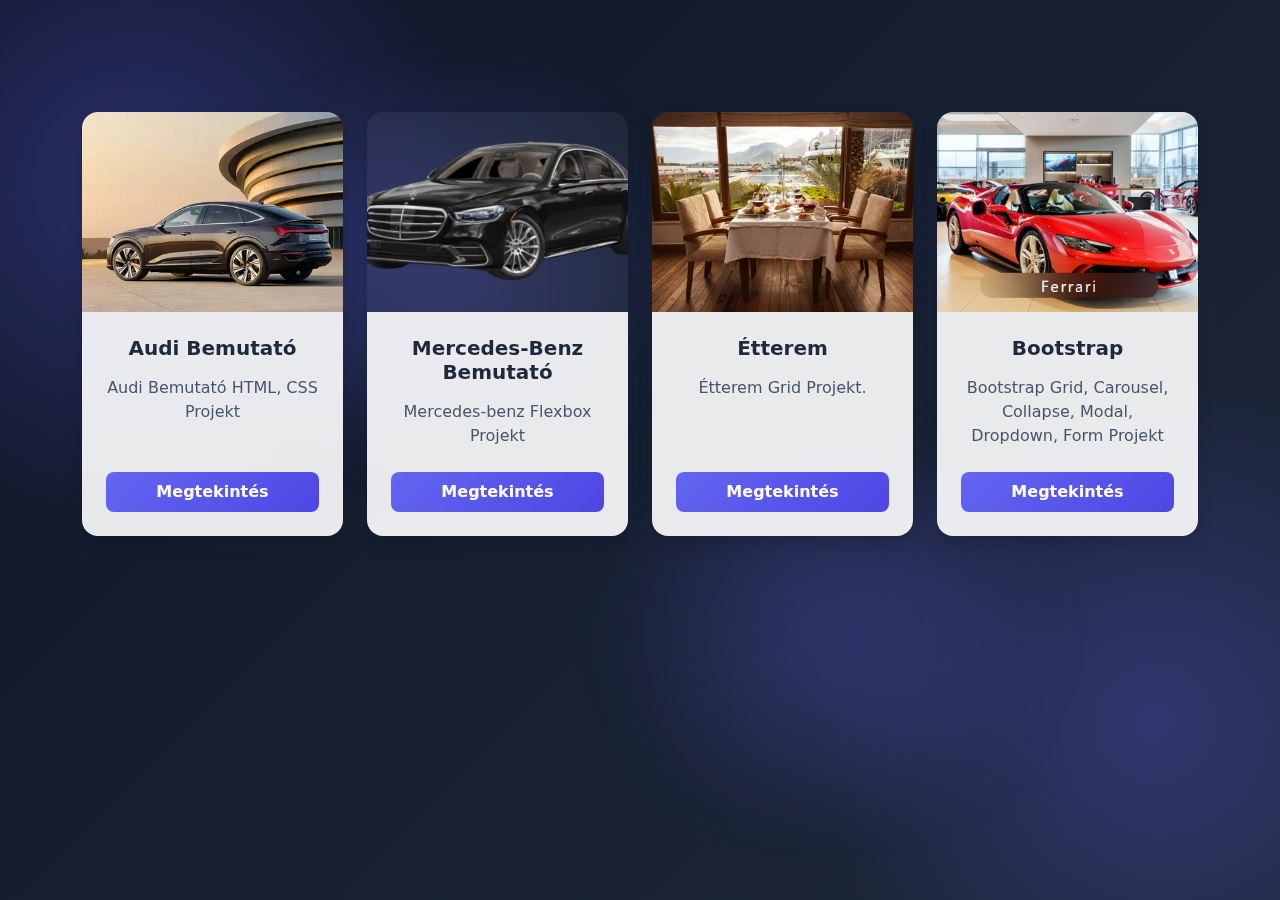
<file: index.html>
<!DOCTYPE html>
<html lang="hu">
<head>
    <meta charset="UTF-8">
    <meta name="viewport" content="width=device-width, initial-scale=1.0">
    <title>Projektek</title>
    <link href="https://cdnjs.cloudflare.com/ajax/libs/bootstrap/5.3.0/css/bootstrap.min.css" rel="stylesheet">
    <link href="https://cdnjs.cloudflare.com/ajax/libs/animate.css/4.1.1/animate.min.css" rel="stylesheet">
    <link href="style.css" rel="stylesheet">
</head>
<body>
    <div class="glow glow-1"></div>
    <div class="glow glow-2"></div>
    
    <div class="container py-5">
        <div class="row row-cols-1 row-cols-md-2 row-cols-lg-4 g-4">
            
            <div class="col">
                <div class="card h-100 rounded-4 shadow animate__animated animate__fadeInUp" style="animation-delay: 0.1s">
                    <img src="audib.png" class="card-img-top" alt="Audi bemutató">
                    <div class="card-body d-flex flex-column text-center p-4">
                        <h5 class="card-title fw-bold mb-3">Audi Bemutató</h5>
                        <p class="card-text mb-4">Audi Bemutató HTML, CSS Projekt</p>
                        <a href="AudiBemutato/html/index.html" class="btn btn-project rounded-3 py-2 fw-semibold mt-auto">Megtekintés</a>
                    </div>
                </div>
            </div>
            
            <div class="col">
                <div class="card h-100 rounded-4 shadow animate__animated animate__fadeInUp" style="animation-delay: 0.3s">
                    <img src="mercedesb.png" class="card-img-top" alt="Mercedes-Benz bemutató">
                    <div class="card-body d-flex flex-column text-center p-4">
                        <h5 class="card-title fw-bold mb-3">Mercedes-Benz Bemutató</h5>
                        <p class="card-text mb-4">Mercedes-benz Flexbox Projekt</p>
                        <a href="MercedesFlex/index.html" class="btn btn-project rounded-3 py-2 fw-semibold mt-auto">Megtekintés</a>
                    </div>
                </div>
            </div>
            
            <div class="col">
                <div class="card h-100 rounded-4 shadow animate__animated animate__fadeInUp" style="animation-delay: 0.5s">
                    <img src="etteremb.png" class="card-img-top" alt="Étterem">
                    <div class="card-body d-flex flex-column text-center p-4">
                        <h5 class="card-title fw-bold mb-3">Étterem</h5>
                        <p class="card-text mb-4">Étterem Grid Projekt.</p>
                        <a href="EtteremGrid/index.html" class="btn btn-project rounded-3 py-2 fw-semibold mt-auto">Megtekintés</a>
                    </div>
                </div>
            </div>
            
            <div class="col">
                <div class="card h-100 rounded-4 shadow animate__animated animate__fadeInUp" style="animation-delay: 0.7s">
                    <img src="bootstrapb.png" class="card-img-top" alt="Bootstrap projekt">
                    <div class="card-body d-flex flex-column text-center p-4">
                        <h5 class="card-title fw-bold mb-3">Bootstrap</h5>
                        <p class="card-text mb-4">Bootstrap Grid, Carousel, Collapse, Modal, Dropdown, Form Projekt</p>
                        <a href="Bootstrap_carousel/index.html" class="btn btn-project rounded-3 py-2 fw-semibold mt-auto">Megtekintés</a>
                    </div>
                </div>
            </div>
            
        </div>
    </div>
    <script src="https://cdnjs.cloudflare.com/ajax/libs/bootstrap/5.3.0/js/bootstrap.bundle.min.js"></script>
</body>
</html>
</file>
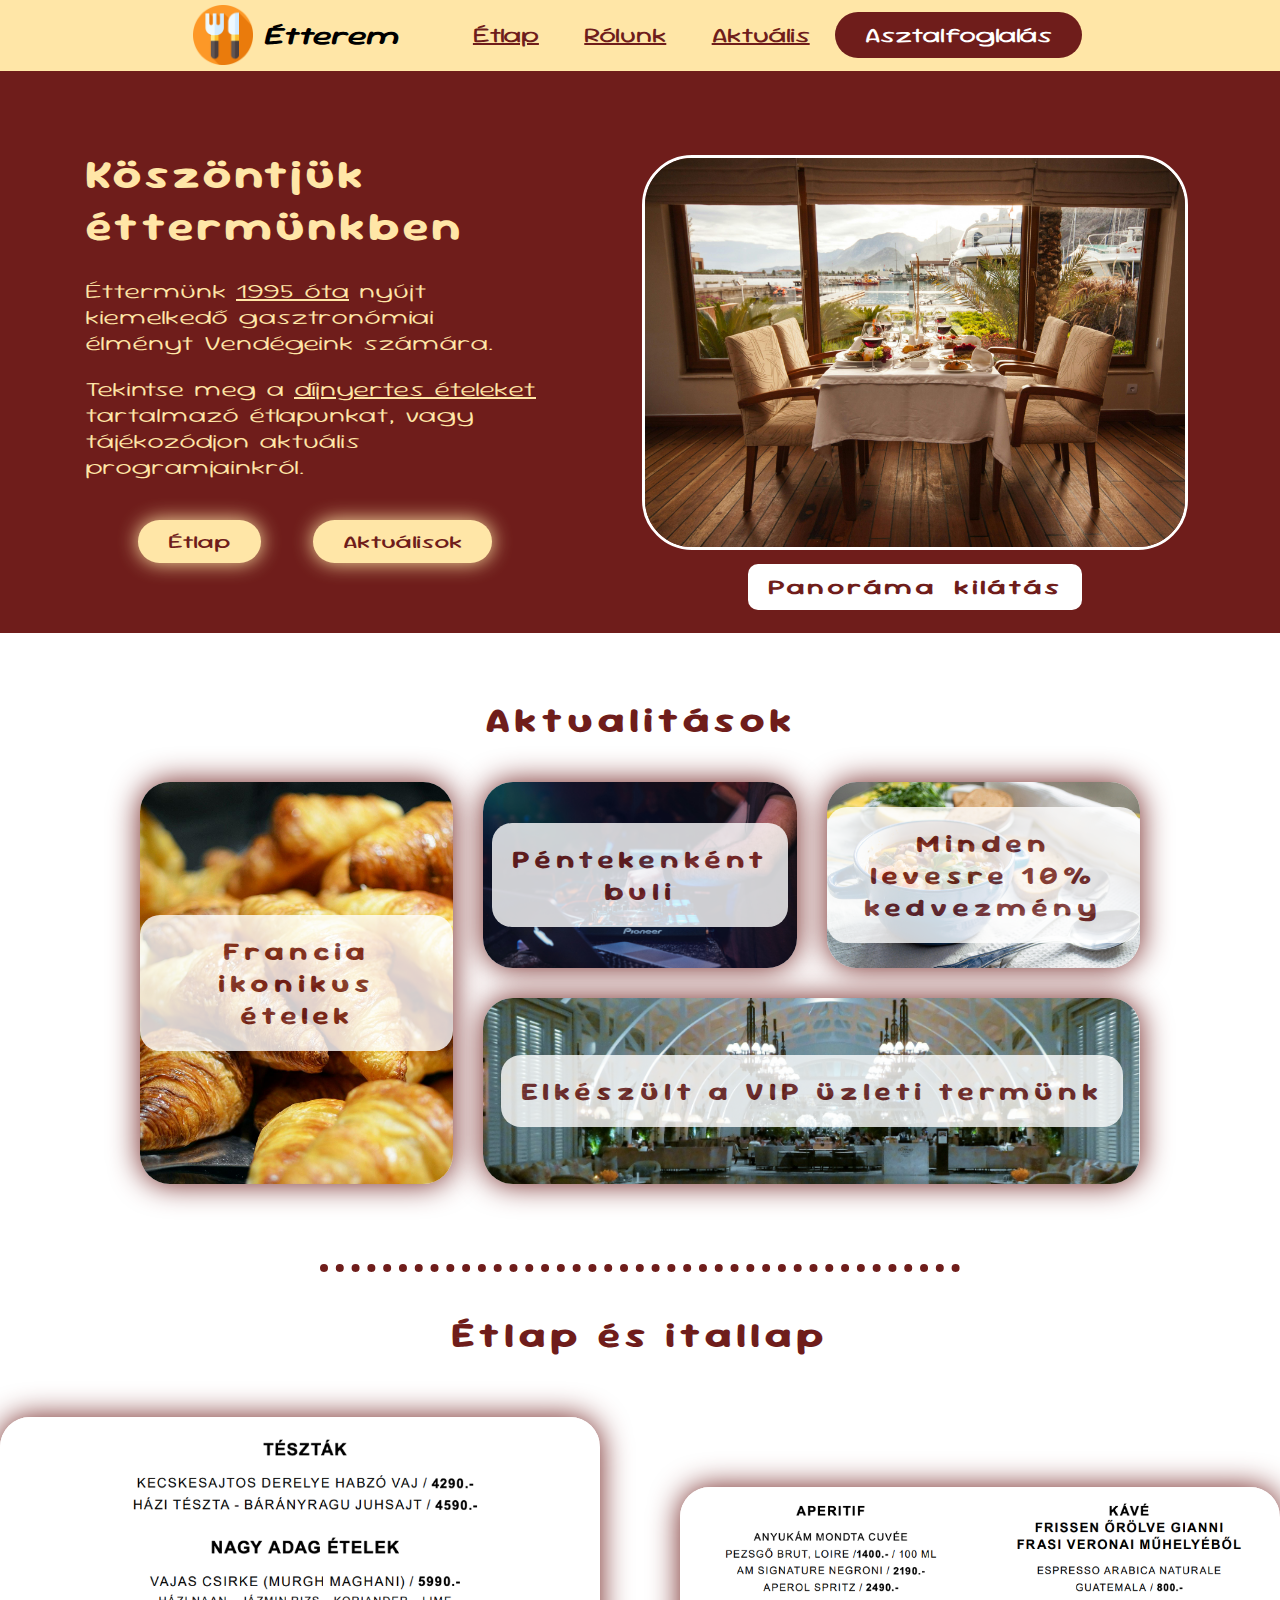
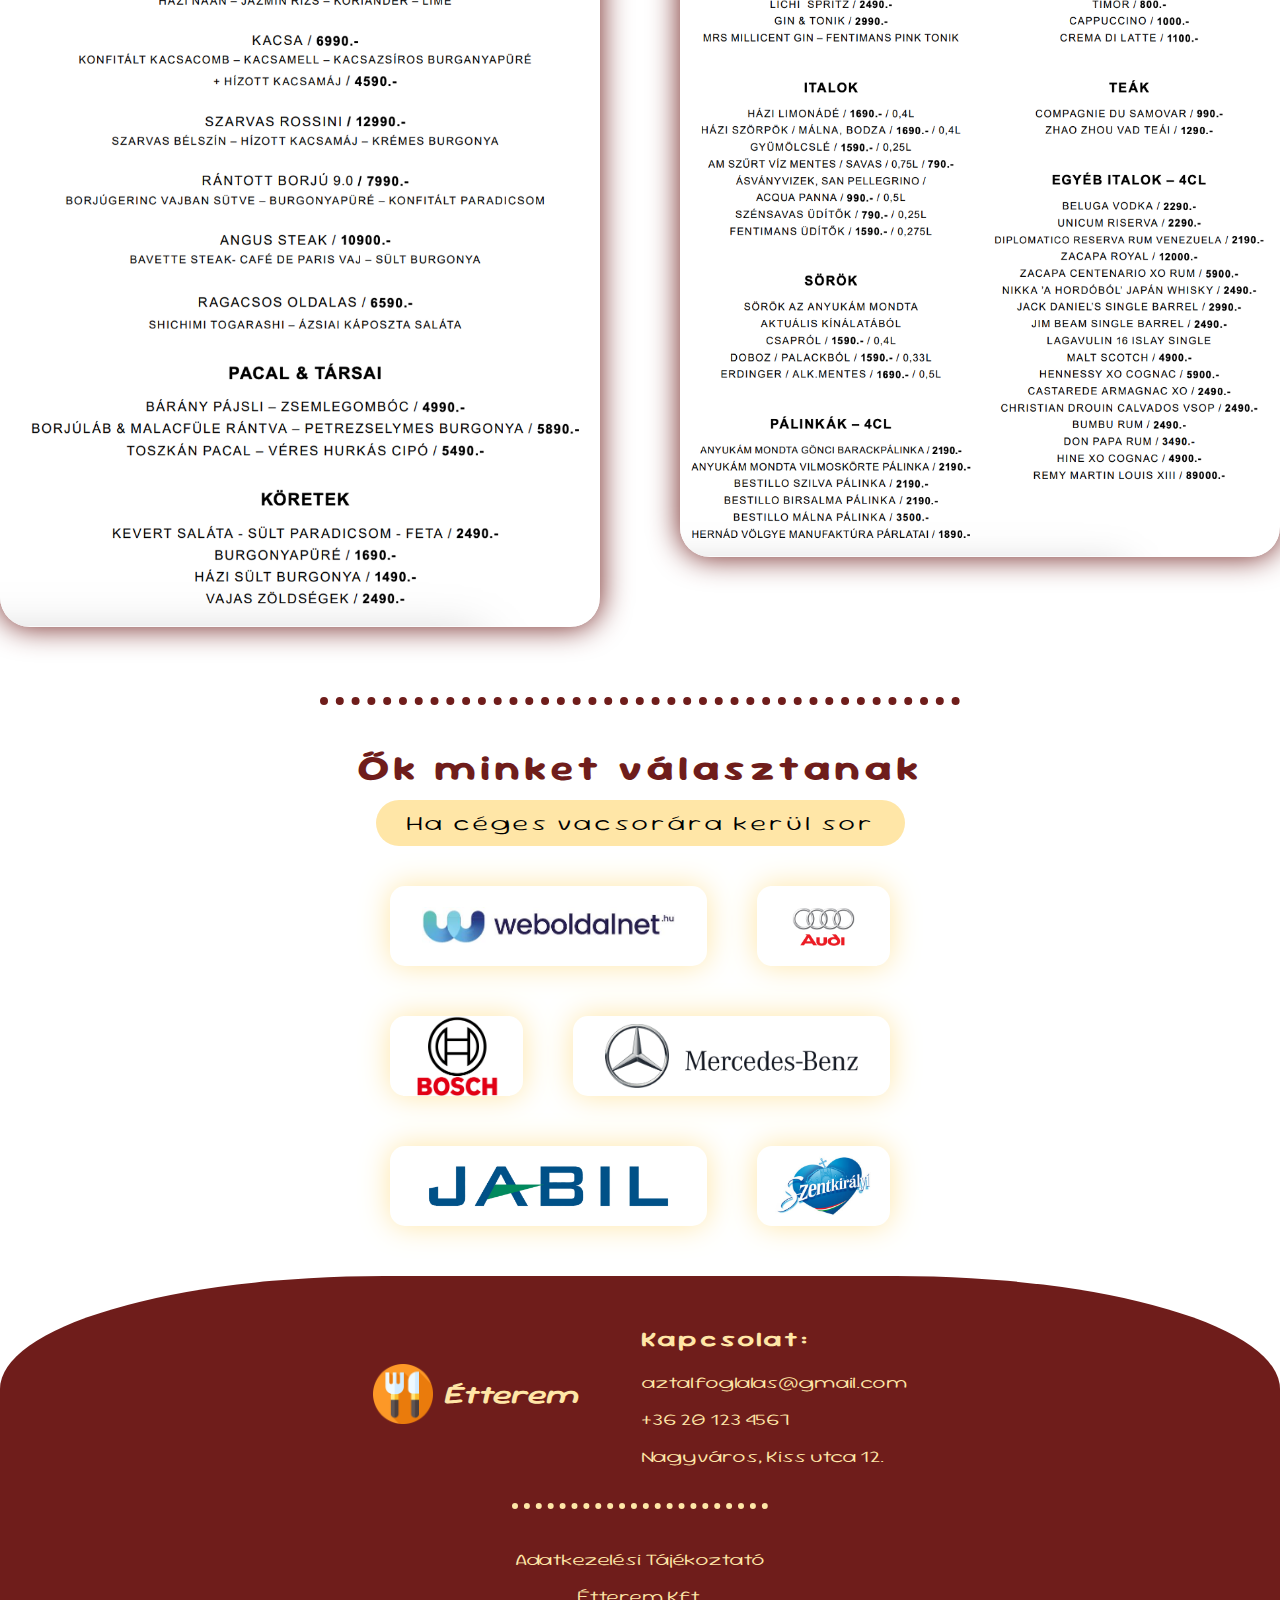
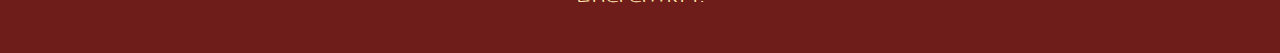
<file: EtteremGrid/index.html>
<!DOCTYPE html>
<html lang="hu">
<head>
    <meta charset="UTF-8">
    <meta name="viewport" content="width=device-width, initial-scale=1.0">
    <link rel="stylesheet" href="style.css">
    <title>Étterem</title>
    <link rel="icon" href="../EtteremGrid/assets/logo.png" type="image/x-icon">
    <link rel="preload" href="../EtteremGrid/fonts/SourGummy_Expanded-ExtraLight.woff2" as="font" type="font/woff2" crossorigin>
    <link rel="preload" href="../EtteremGrid/fonts/SourGummy_Expanded-Regular.woff2" as="font" type="font/woff2" crossorigin>
    <link rel="preload" href="../EtteremGrid/fonts/SourGummy_SemiExpanded-Bold.woff2" as="font" type="font/woff2" crossorigin>
</head>
<body>
    <div class="navbar">
        <div class="logo">
            <img src="../EtteremGrid/assets/logo.png" alt="Logó">
            <h2><i>Étterem</i></h2>
        </div>
        <ul>
            <li><a class="hover_background" href=""><u>Étlap</u></a></li>
            <li><a class="hover_background" href=""><u>Rólunk</u></a></li>
            <li><a class="hover_background" href=""><u>Aktuális</u></a></li>
            <li><a class="nav_button" href="">Asztalfoglalás</a></li>
        </ul>
    </div>
    <div class="heading_section">
        <div class="heading_text">
            <h1>Köszöntjük éttermünkben</h1>
            <p>
                Éttermünk <u>1995 óta</u> nyújt kiemelkedő gasztronómiai élményt Vendégeink számára.
            </p>
            <p>
                Tekintse meg a <u>díjnyertes ételeket</u> tartalmazó étlapunkat, vagy tájékozódjon aktuális programjainkról.
            </p>
            <div class="heading_buttons">
                <a href="">Étlap</a>
                <a href="">Aktuálisok</a>
            </div>
        </div>
        <div class="heading_img">
            <img src="../EtteremGrid/assets/heading_image.jpg" alt="Étterem kép">
            <h3>Panoráma kilátás</h3>
        </div>
    </div>
    <div class="news">
        <h1>Aktualitások</h1>
        <div class="news_grid">
            <div class="friday_party aktualitasok">
                <h3>Péntekenként <br> buli</h3>
            </div>
            <div class="discount aktualitasok">
                <h3>Minden levesre 10% kedvezmény</h3>
            </div>
            <div class="french aktualitasok">
                <h3>Francia ikonikus ételek</h3>
            </div>
            <div class="vip aktualitasok">
                <h3>Elkészült a VIP üzleti termünk</h3>
            </div>
        </div>
    </div>
    <hr>
    <div class="menu">
        <h1>Étlap és itallap</h1>
        <div class="foods_drinks">
            <img class="foods" src="../EtteremGrid/assets/foods.png" alt="Étlap">
            <img class="drinks" src="../EtteremGrid/assets/drinks.png" alt="Itallap">
        </div>
    </div>
    <hr>
    <div class="partners">
        <h1>Ők minket választanak</h1>
        <div class="partners_paragraph">
            <span>Ha céges vacsorára kerül sor</span>
        </div>
    </div>
    <div class="partners_grid">
        <div class="weboldalnet">
            <img src="../EtteremGrid/assets/weboldalnet.jpeg" alt="Weboldalnet logó">
        </div>
        <div class="audi">
            <img src="../EtteremGrid/assets/audi.jpg" alt="Audi logó">
        </div>
        <div class="bosch">
            <img src="../EtteremGrid/assets/bosch.png" alt="Bosch logó">
        </div>
        <div class="mercedes">
            <img src="../EtteremGrid/assets/mercedes.png" alt="Mercedes logó">
        </div>
        <div class="jabil">
            <img src="../EtteremGrid/assets/jabil.png" alt="Jabil logó">
        </div>
        <div class="szentkiralyi">
            <img src="../EtteremGrid/assets/szentkiralyi.jpg" alt="Szentkirályi logó">
        </div>
    </div>
    <div class="footer">
        <div class="logo_contact">
            <div class="logo">
                <img src="../EtteremGrid/assets/logo.png" alt="Logó">
                <h2><i>Étterem</i></h2>
            </div>
            <div class="contact">
                <h3>Kapcsolat:</h3>
                <p>aztalfoglalas@gmail.com</p>
                <p>+36 20 123 4567</p>
                <p>Nagyváros, Kiss utca 12.</p>
            </div>
        </div>
        <hr class="footer_line">
        <div class="at">
            <a href="">Adatkezelési Tájékoztató</a>
            <p>Étterem Kft.</p>
        </div>
    </div>
</body>
</html>
</file>
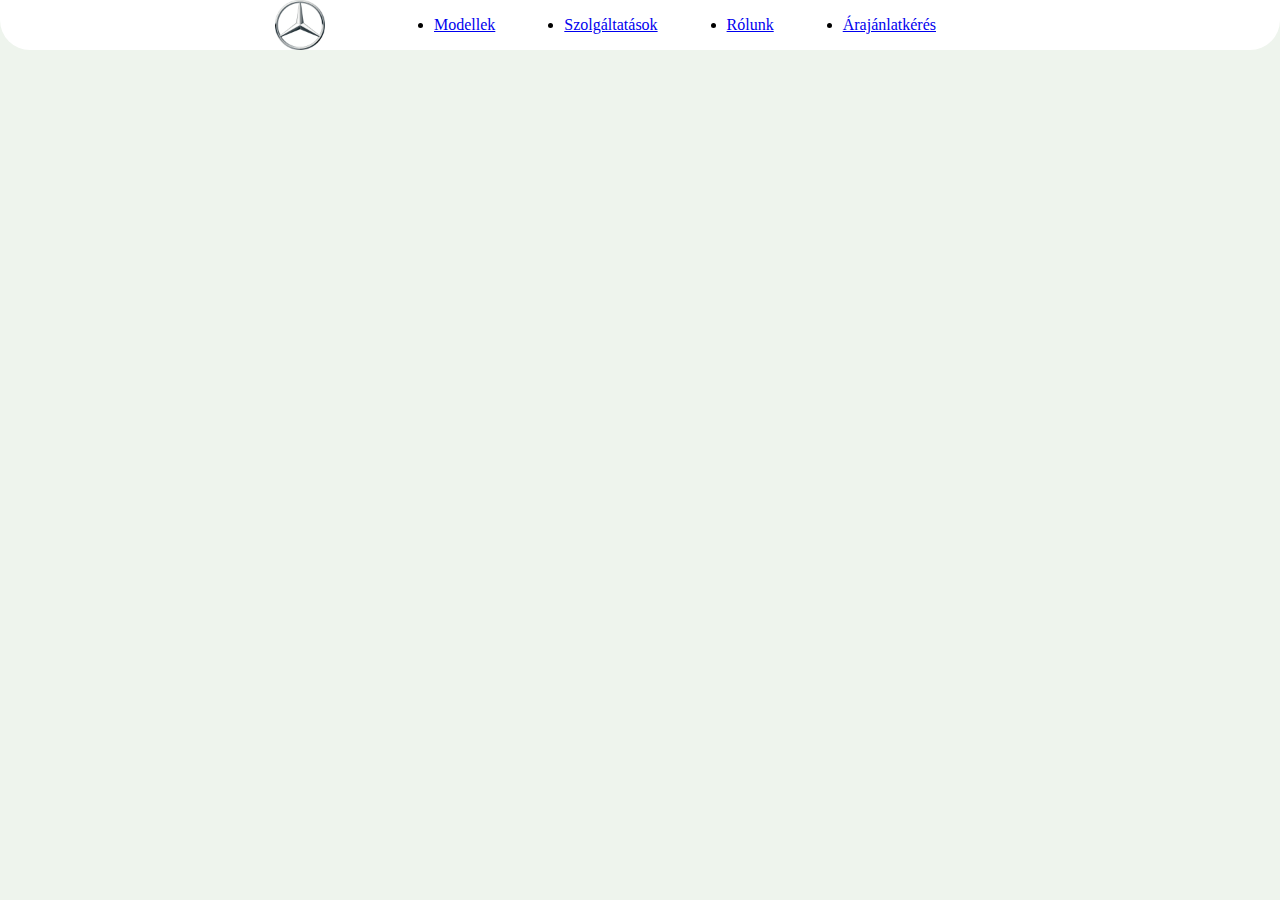
<file: MercedesFlex/index.html>
<!DOCTYPE html>
<html lang="hu">
<head>
    <meta charset="UTF-8">
    <meta name="viewport" content="width=device-width, initial-scale=1.0">
    <link rel="icon" href="../MercedesFlex/assets/logo.png" type="image/x-icon">
    <link rel="stylesheet" href="../MercedesFlex/css/style.css">
    <link rel="preload" href="../MercedesFlex/fonts/Poppins-Light.woff2" as="font" type="font/woff2" crossorigin>
    <link rel="preload" href="../MercedesFlex/fonts/Poppins-SemiBold.woff2" as="font" type="font/woff2" crossorigin>
    <link rel="preload" href="../MercedesFlex/fonts/Poppins-Thin.woff2" as="font" type="font/woff2" crossorigin>
    <title>Mercedes-Benz</title>
</head>
<body>
    <div class="navbar">
        <img src="../MercedesFlex/assets/logo.png" alt="Logo">
        <ul>
            <li>
                <a href="#">Modellek</a>
            </li>
            <li>
                <a href="#">Szolgáltatások</a>
            </li>
            <li>
                <a href="#">Rólunk</a>
            </li>
            <li>
                <a href="#">Árajánlatkérés</a>
            </li>
        </ul>
    </div>
</body>
</html>
</file>
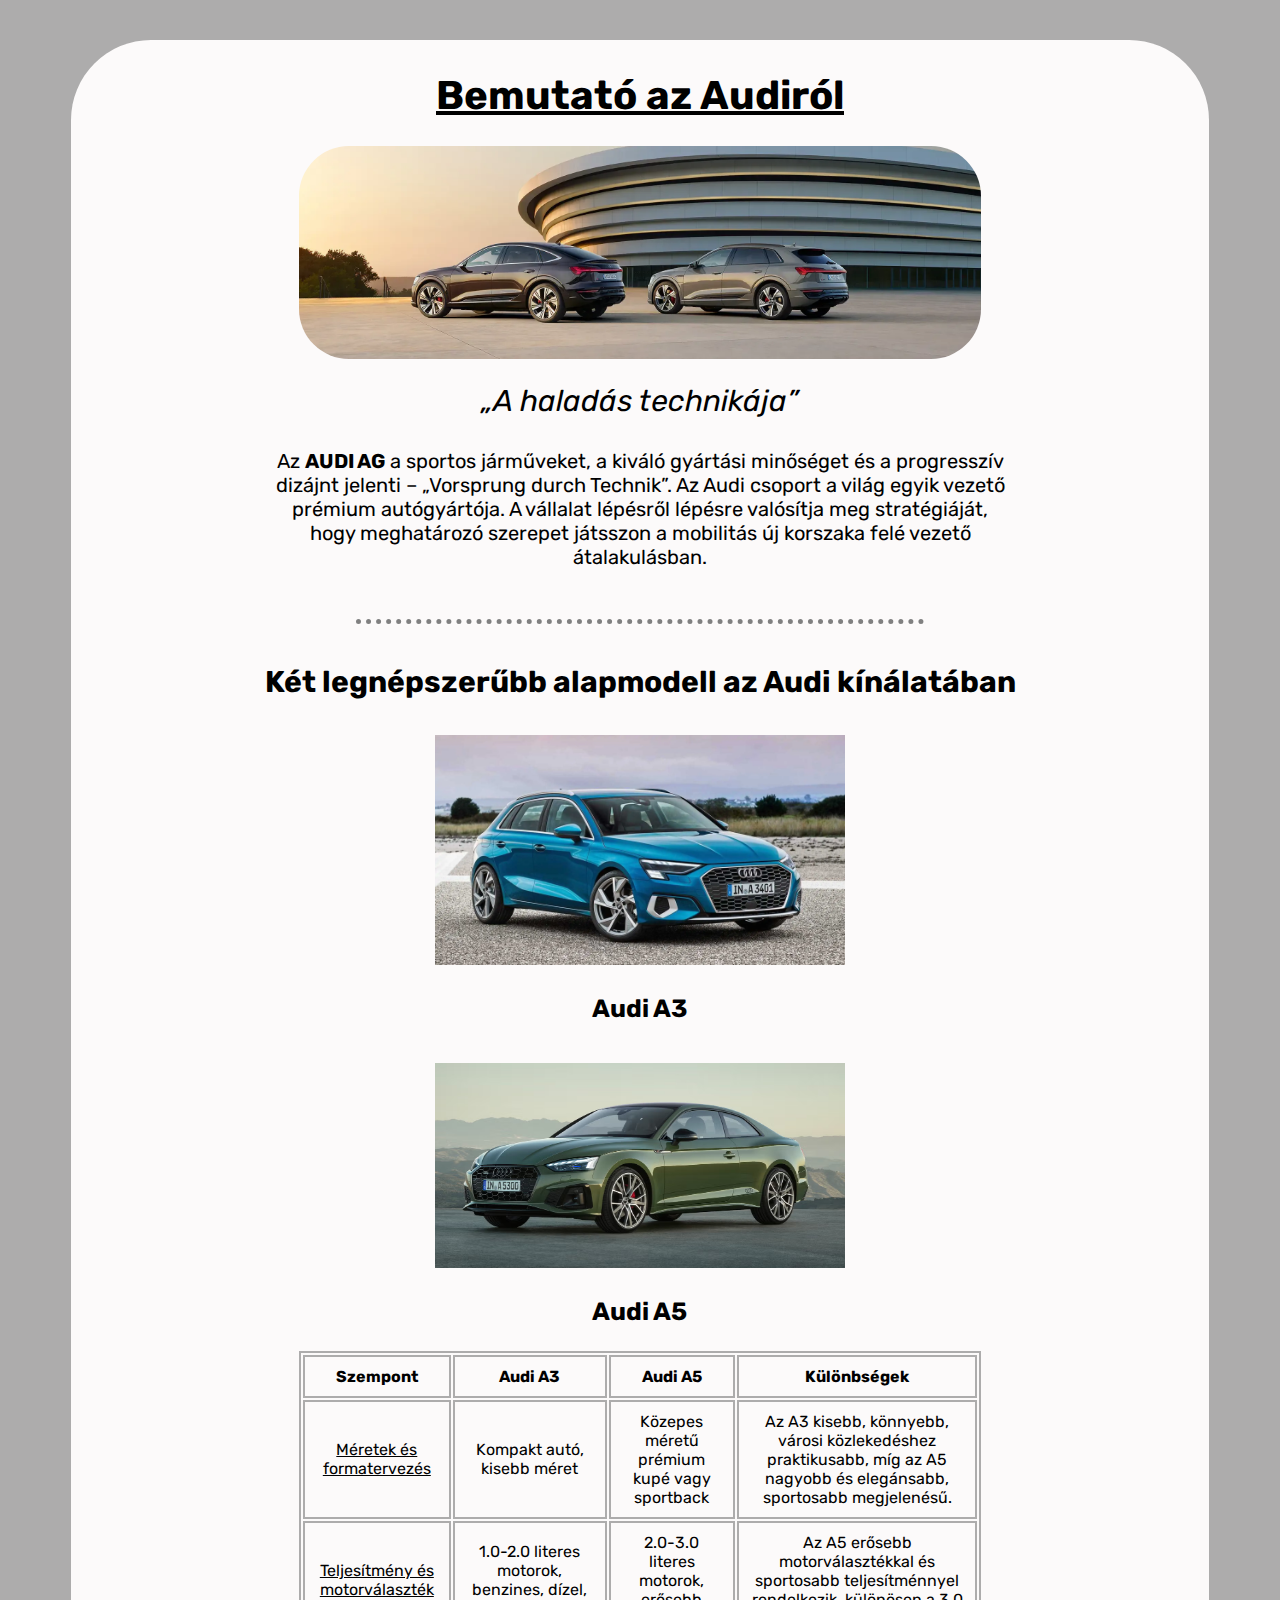
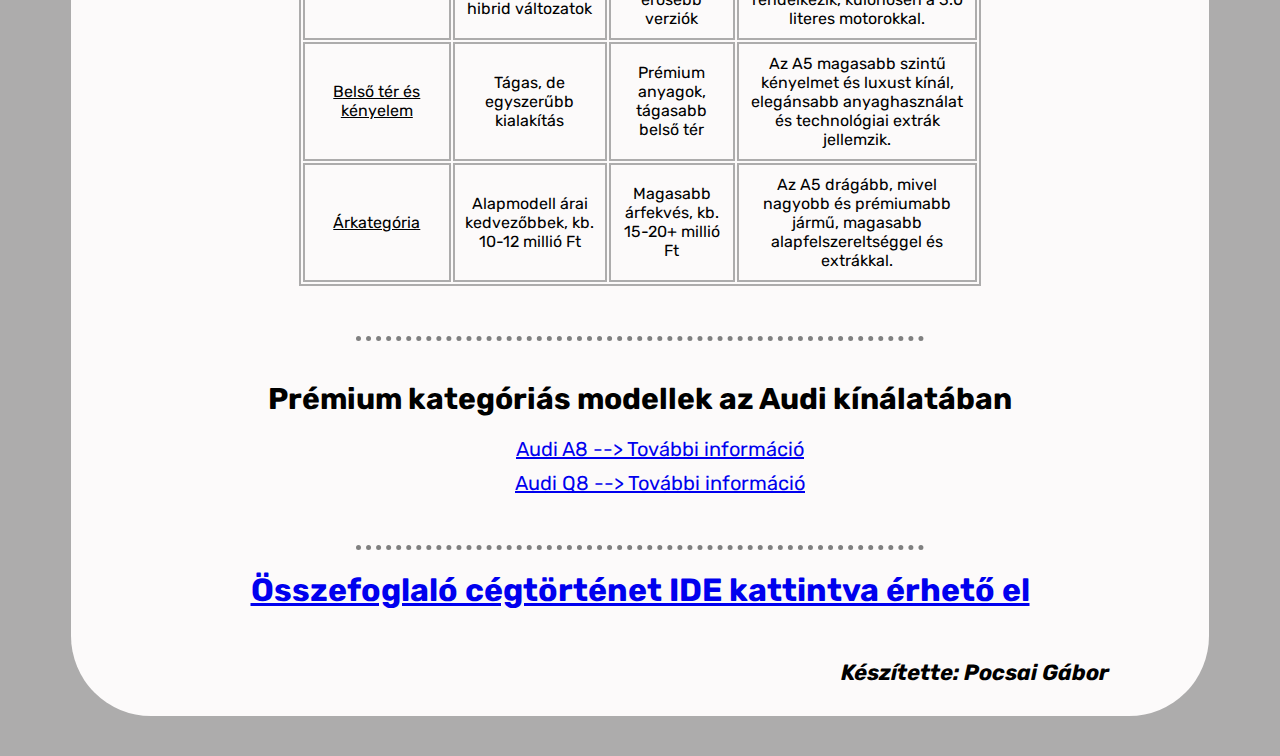
<file: AudiBemutato/html/index.html>
<!DOCTYPE html>
<html lang="hu">
<head>
    <meta charset="UTF-8">
    <meta name="viewport" content="width=device-width, initial-scale=1.0">
    <link rel="stylesheet" href="../css/style.css">
    <link rel="shortcut icon" href="../assets/favicon.webp" type="image/x-icon">
    <title>Audi - Főoldal</title>

    <link rel="preconnect" href="https://fonts.googleapis.com">
    <link rel="preconnect" href="https://fonts.gstatic.com" crossorigin>
    <link href="https://fonts.googleapis.com/css2?family=Rubik:ital@0;1&display=swap" rel="stylesheet">
</head>
<body>
    <div class="main_div">
        <h1 class="main_title">Bemutató az Audiról</h1>
        <a href="https://wwww.audi.hu/">
            <img class="intro_img" src="../assets/audi_bemutato.webp" alt="Bemutató kép az Audiról">
        </a>
        <p class="slogan">A haladás technikája</p>
        <p class="intro_p">Az <b>AUDI AG</b> a sportos járműveket, a kiváló gyártási minőséget és a progresszív dizájnt jelenti – „Vorsprung durch Technik”. Az Audi csoport a világ egyik vezető prémium autógyártója. A vállalat lépésről lépésre valósítja meg stratégiáját, hogy meghatározó szerepet játsszon a mobilitás új korszaka felé vezető átalakulásban.</p>
        <hr>
        <h1 class="popularModel_h1">Két legnépszerűbb alapmodell az Audi kínálatában</h1>
        <div class="popularModel_div">
            <a href="https://wwww.audi.hu/a3/a3-limousine/attekintes">
                <img class="popularModel_img" src="../assets/audi_a3.webp" alt="Audi A3">
            </a>
            <p class="popularModel_p">
                <b>Audi A3</b>
            </p>
        </div>
        <div class="popularModel_div">
            <a href="https://wwww.audi.hu/a5/a5-limousine/attekintes">
                <img class="popularModel_img" src="../assets/audi_a5.avif" alt="Audi A5">
            </a>
            <p class="popularModel_p">
                <b>Audi A5</b>
            </p>
        </div>
        <table>
            <tbody>
                <tr>
                    <th>Szempont</th>
                    <th>Audi A3</th>
                    <th>Audi A5</th>
                    <th>Különbségek</th>
                </tr>
                <tr>
                    <td class="firstCol_table">Méretek és formatervezés</td>
                    <td>Kompakt autó, kisebb méret</td>
                    <td>Közepes méretű prémium kupé vagy sportback</td>
                    <td>Az A3 kisebb, könnyebb, városi közlekedéshez praktikusabb, míg az A5 nagyobb és elegánsabb, sportosabb megjelenésű.</td>
                </tr>
                <tr>
                    <td class="firstCol_table">Teljesítmény és motorválaszték</td>
                    <td>1.0-2.0 literes motorok, benzines, dízel, hibrid változatok</td>
                    <td>2.0-3.0 literes motorok, erősebb verziók</td>
                    <td>Az A5 erősebb motorválasztékkal és sportosabb teljesítménnyel rendelkezik, különösen a 3.0 literes motorokkal.</td>
                </tr>
                <tr>
                    <td class="firstCol_table">Belső tér és kényelem</td>
                    <td>Tágas, de egyszerűbb kialakítás</td>
                    <td>Prémium anyagok, tágasabb belső tér</td>
                    <td>Az A5 magasabb szintű kényelmet és luxust kínál, elegánsabb anyaghasználat és technológiai extrák jellemzik.</td>
                </tr>
                <tr>
                    <td class="firstCol_table">Árkategória</td>
                    <td>Alapmodell árai kedvezőbbek, kb. 10-12 millió Ft</td>
                    <td>Magasabb árfekvés, kb. 15-20+ millió Ft</td>
                    <td>Az A5 drágább, mivel nagyobb és prémiumabb jármű, magasabb alapfelszereltséggel és extrákkal.</td>
                </tr>
            </tbody>
        </table>
        <hr>
        <h1 class="premiumCat_h1">Prémium kategóriás modellek az Audi kínálatában</h1>
        <ul class="premiumCat_ul">
            <li class="premiumCat_li">
                <a class="premiumCat_li" href="audi_a8.html">Audi A8 --&gt; További információ</a>
            </li>
            <li class="premiumCat_li">
                <a href="audi_q8.html">Audi Q8 --&gt; További információ</a>
            </li>
        </ul>
        <hr>
        <a href="cegtortenet.html">
            <h1 class="summary_a">Összefoglaló cégtörténet IDE kattintva érhető el</h1>
        </a>
        <h3 class="signeature_h3"><i>Készítette: Pocsai Gábor</i></h3>
    </div>
</body>
</html>
</file>
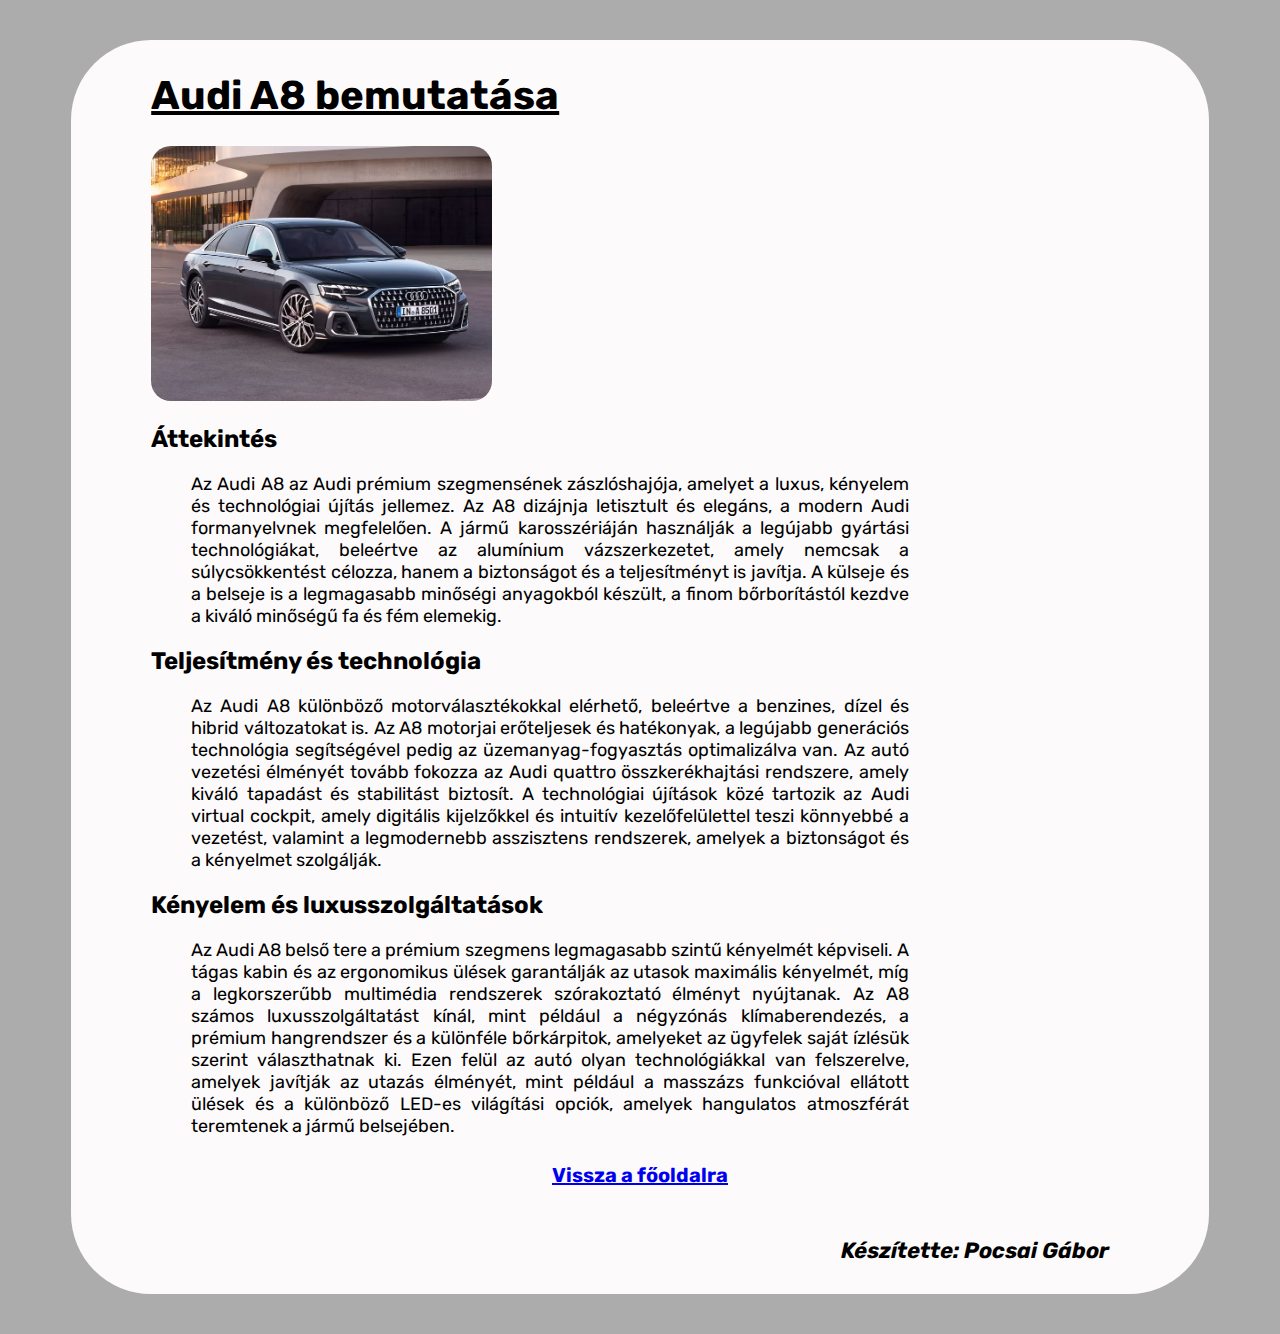
<file: AudiBemutato/html/audi_a8.html>
<!DOCTYPE html>
<html lang="hu">
<head>
    <meta charset="UTF-8">
    <meta name="viewport" content="width=device-width, initial-scale=1.0">
    <link rel="shortcut icon" href="../assets/favicon.webp" type="image/x-icon">
    <link rel="stylesheet" href="../css/style.css">
    <link rel="stylesheet" href="../css/audi_a8.css">
    <title>Audi - A8</title>

    <link rel="preconnect" href="https://fonts.googleapis.com">
    <link rel="preconnect" href="https://fonts.gstatic.com" crossorigin>
    <link href="https://fonts.googleapis.com/css2?family=Rubik:ital@0;1&display=swap" rel="stylesheet">
</head>
<body>
    <div class="main_div" style="text-align: left;">
        <h1 class="a8_title"><u>Audi A8 bemutatása</u></h1>
        <a href="https://wwww.audi.hu/a8/a8/attekintes">
            <img class="a8_img" src="../assets/audi_a8.avif" alt="Audi A8">
        </a>
        <h2 class="a8_h2">Áttekintés</h2>
        <p class="a8_p">
            Az Audi A8 az Audi prémium szegmensének zászlóshajója, amelyet a luxus, kényelem és technológiai újítás jellemez. Az A8 dizájnja letisztult és elegáns, a modern Audi formanyelvnek megfelelően. A jármű karosszériáján használják a legújabb gyártási technológiákat, beleértve az alumínium vázszerkezetet, amely nemcsak a súlycsökkentést célozza, hanem a biztonságot és a teljesítményt is javítja. A külseje és a belseje is a legmagasabb minőségi anyagokból készült, a finom bőrborítástól kezdve a kiváló minőségű fa és fém elemekig.
        </p>
        <h2 class="a8_h2">Teljesítmény és technológia</h2>
        <p class="a8_p">
            Az Audi A8 különböző motorválasztékokkal elérhető, beleértve a benzines, dízel és hibrid változatokat is. Az A8 motorjai erőteljesek és hatékonyak, a legújabb generációs technológia segítségével pedig az üzemanyag-fogyasztás optimalizálva van. Az autó vezetési élményét tovább fokozza az Audi quattro összkerékhajtási rendszere, amely kiváló tapadást és stabilitást biztosít. A technológiai újítások közé tartozik az Audi virtual cockpit, amely digitális kijelzőkkel és intuitív kezelőfelülettel teszi könnyebbé a vezetést, valamint a legmodernebb asszisztens rendszerek, amelyek a biztonságot és a kényelmet szolgálják.
        </p>
        <h2 class="a8_h2">Kényelem és luxusszolgáltatások</h2>
        <p class="a8_p">
            Az Audi A8 belső tere a prémium szegmens legmagasabb szintű kényelmét képviseli. A tágas kabin és az ergonomikus ülések garantálják az utasok maximális kényelmét, míg a legkorszerűbb multimédia rendszerek szórakoztató élményt nyújtanak. Az A8 számos luxusszolgáltatást kínál, mint például a négyzónás klímaberendezés, a prémium hangrendszer és a különféle bőrkárpitok, amelyeket az ügyfelek saját ízlésük szerint választhatnak ki. Ezen felül az autó olyan technológiákkal van felszerelve, amelyek javítják az utazás élményét, mint például a masszázs funkcióval ellátott ülések és a különböző LED-es világítási opciók, amelyek hangulatos atmoszférát teremtenek a jármű belsejében.
        </p>
        <a href="../html/index.html">
            <h4 class="back_h4">Vissza a főoldalra</h4>
        </a>
        <h3 class="signeature_h3"><i>Készítette: Pocsai Gábor</i></h3>







    </div>
</body>
</html>
</file>
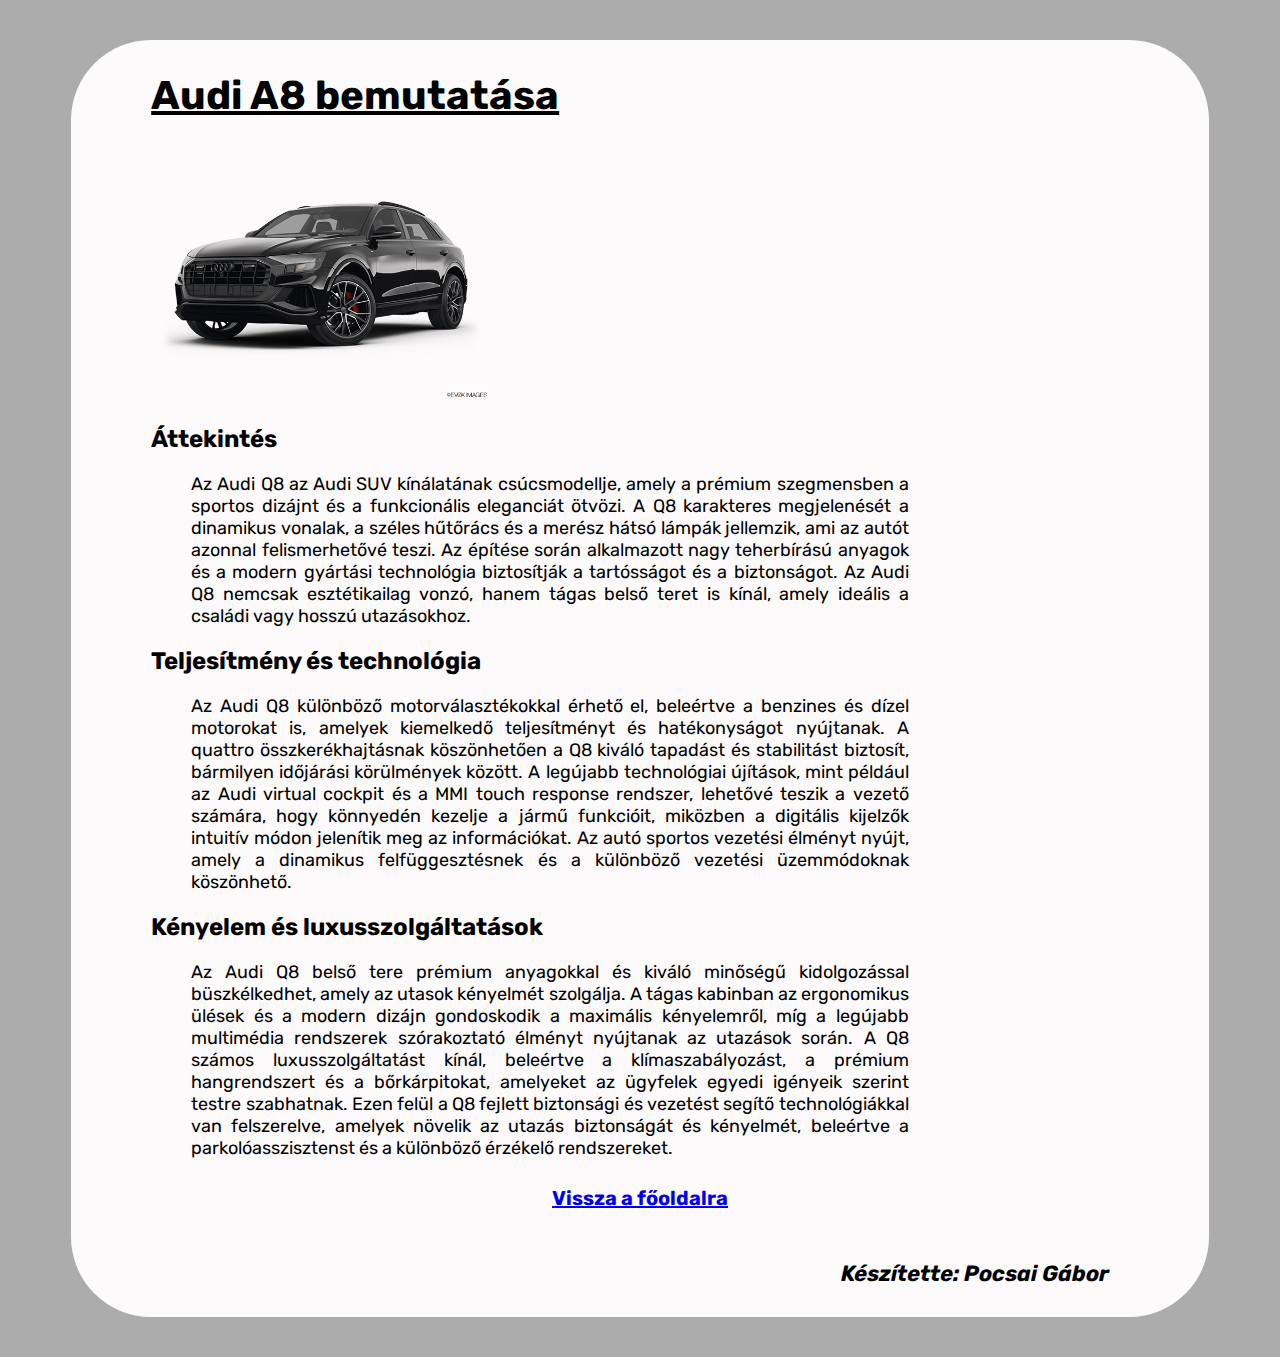
<file: AudiBemutato/html/audi_q8.html>
<!DOCTYPE html>
<html lang="hu">
<head>
    <meta charset="UTF-8">
    <meta name="viewport" content="width=device-width, initial-scale=1.0">
    <link rel="shortcut icon" href="../assets/favicon.webp" type="image/x-icon">
    <link rel="stylesheet" href="../css/style.css">
    <link rel="stylesheet" href="../css/audi_a8.css">
    <title>Audi - Q8</title>

    <link rel="preconnect" href="https://fonts.googleapis.com">
    <link rel="preconnect" href="https://fonts.gstatic.com" crossorigin>
    <link href="https://fonts.googleapis.com/css2?family=Rubik:ital@0;1&display=swap" rel="stylesheet">
</head>
<body>
    <div class="main_div" style="text-align: left;">
        <h1 class="a8_title"><u>Audi A8 bemutatása</u></h1>
        <a href="https://wwww.audi.hu/q8/q8/attekintes">
            <img class="a8_img" src="../assets/audi_q8.png" alt="Audi Q8">
        </a>
        <h2 class="a8_h2">Áttekintés</h2>
        <p class="a8_p">
            Az Audi Q8 az Audi SUV kínálatának csúcsmodellje, amely a prémium szegmensben a sportos dizájnt és a funkcionális eleganciát ötvözi. A Q8 karakteres megjelenését a dinamikus vonalak, a széles hűtőrács és a merész hátsó lámpák jellemzik, ami az autót azonnal felismerhetővé teszi. Az építése során alkalmazott nagy teherbírású anyagok és a modern gyártási technológia biztosítják a tartósságot és a biztonságot. Az Audi Q8 nemcsak esztétikailag vonzó, hanem tágas belső teret is kínál, amely ideális a családi vagy hosszú utazásokhoz.
        </p>
        <h2 class="a8_h2">Teljesítmény és technológia</h2>
        <p class="a8_p">
            Az Audi Q8 különböző motorválasztékokkal érhető el, beleértve a benzines és dízel motorokat is, amelyek kiemelkedő teljesítményt és hatékonyságot nyújtanak. A quattro összkerékhajtásnak köszönhetően a Q8 kiváló tapadást és stabilitást biztosít, bármilyen időjárási körülmények között. A legújabb technológiai újítások, mint például az Audi virtual cockpit és a MMI touch response rendszer, lehetővé teszik a vezető számára, hogy könnyedén kezelje a jármű funkcióit, miközben a digitális kijelzők intuitív módon jelenítik meg az információkat. Az autó sportos vezetési élményt nyújt, amely a dinamikus felfüggesztésnek és a különböző vezetési üzemmódoknak köszönhető.
        </p>
        <h2 class="a8_h2">Kényelem és luxusszolgáltatások</h2>
        <p class="a8_p">
            Az Audi Q8 belső tere prémium anyagokkal és kiváló minőségű kidolgozással büszkélkedhet, amely az utasok kényelmét szolgálja. A tágas kabinban az ergonomikus ülések és a modern dizájn gondoskodik a maximális kényelemről, míg a legújabb multimédia rendszerek szórakoztató élményt nyújtanak az utazások során. A Q8 számos luxusszolgáltatást kínál, beleértve a klímaszabályozást, a prémium hangrendszert és a bőrkárpitokat, amelyeket az ügyfelek egyedi igényeik szerint testre szabhatnak. Ezen felül a Q8 fejlett biztonsági és vezetést segítő technológiákkal van felszerelve, amelyek növelik az utazás biztonságát és kényelmét, beleértve a parkolóasszisztenst és a különböző érzékelő rendszereket.
        </p>
        <a href="../html/index.html">
            <h4 class="back_h4">Vissza a főoldalra</h4>
        </a>
        <h3 class="signeature_h3"><i>Készítette: Pocsai Gábor</i></h3>







    </div>
</body>
</html>
</file>
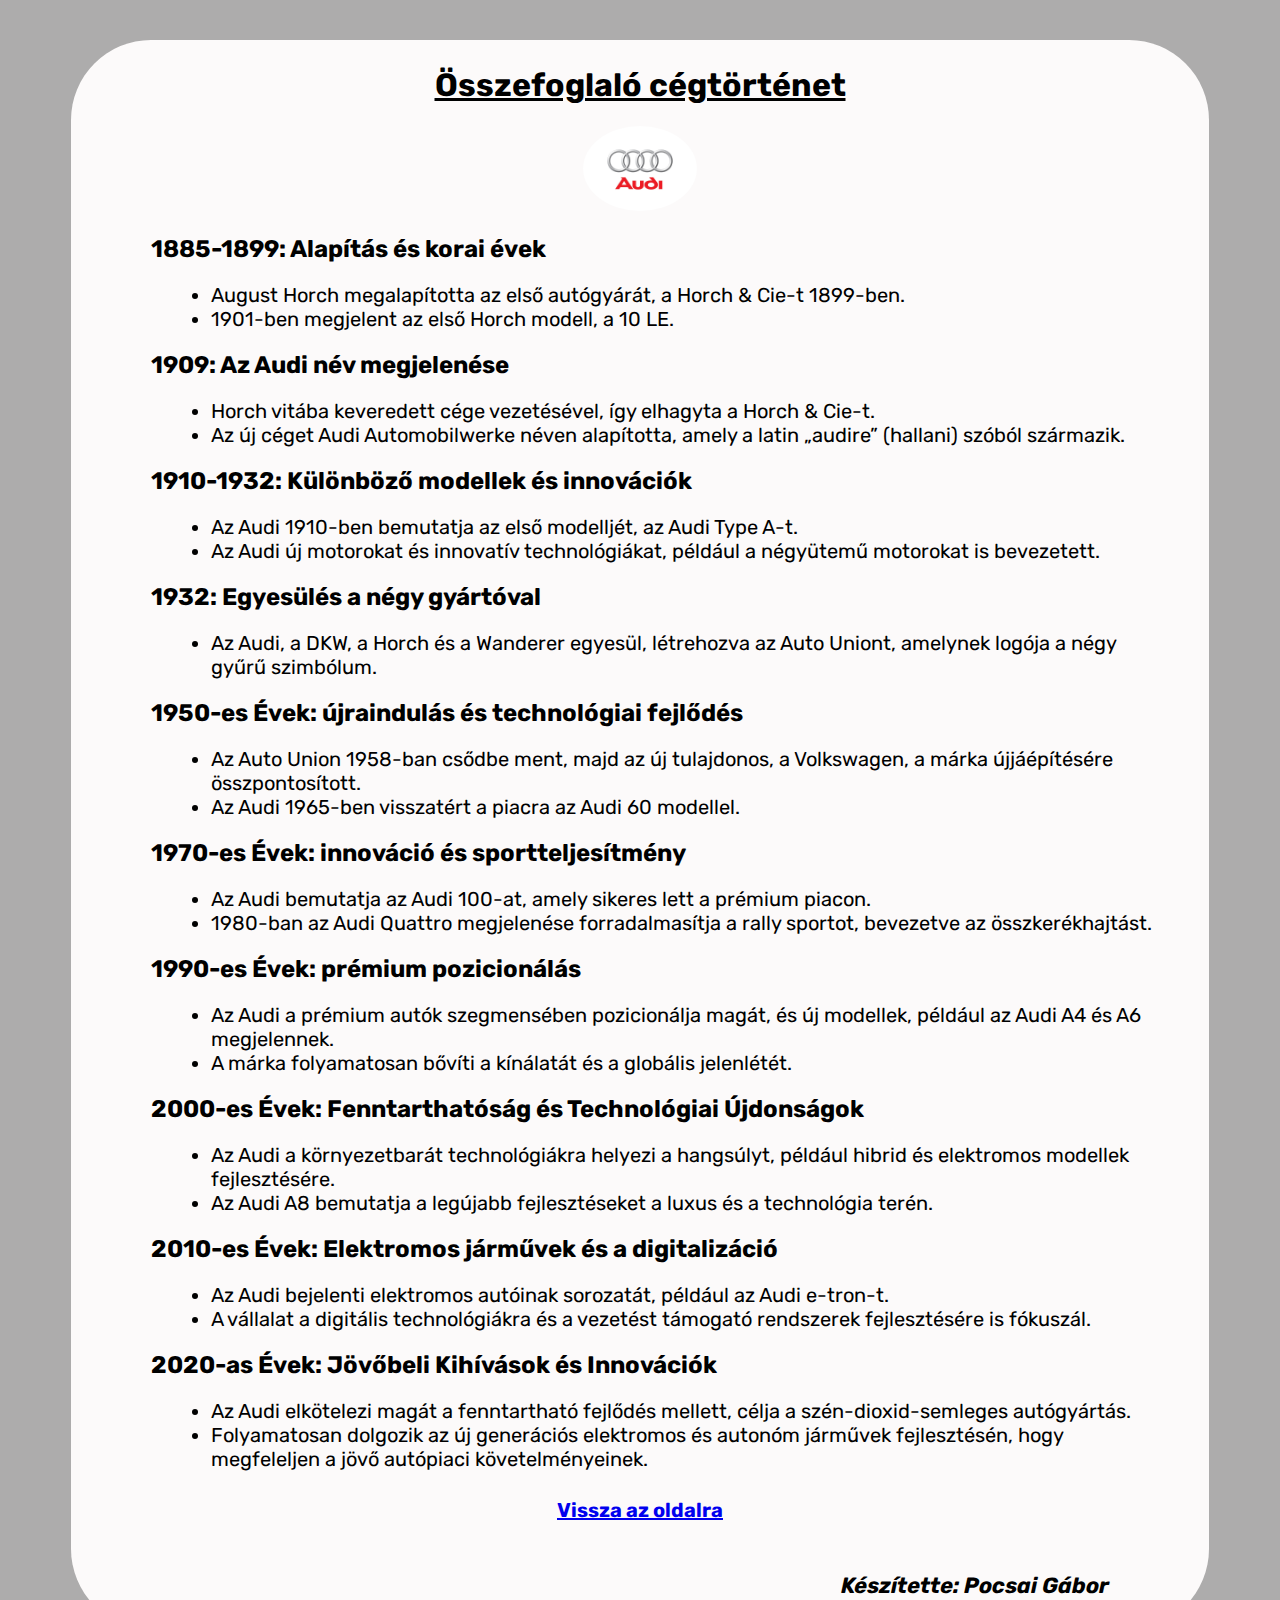
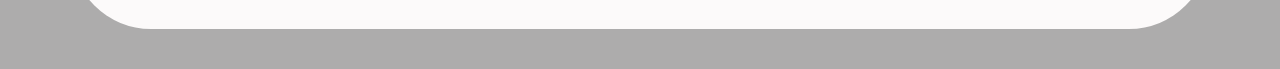
<file: AudiBemutato/html/cegtortenet.html>
<!DOCTYPE html>
<html lang="hu">
<head>
    <meta charset="UTF-8">
    <meta name="viewport" content="width=device-width, initial-scale=1.0">
    <title>Audi - Cég</title>
    <link rel="stylesheet" href="../css/style.css">
    <link rel="stylesheet" href="../css/cegtortenet.css">
    <link rel="shortcut icon" href="../assets/favicon.webp" type="image/x-icon">

    <link rel="preconnect" href="https://fonts.googleapis.com">
    <link rel="preconnect" href="https://fonts.gstatic.com" crossorigin>
    <link href="https://fonts.googleapis.com/css2?family=Rubik:ital@0;1&display=swap" rel="stylesheet">
</head>
<body>
    <div class="main_div" style="text-align: left;">
        <h1 class="cegtortenet_h1" style="text-align: center;"><u>Összefoglaló cégtörténet</u></h1>
        <div style="text-align: center;">
            <a href="https://audi.hu/">
                <img class="cegLogo_img" src="../assets/logo.jpg" alt="Audi logo">
            </a>
        </div>
        <h2>1885-1899: Alapítás és korai évek</h2>
        <ul>
            <li>August Horch megalapította az első autógyárát, a Horch & Cie-t 1899-ben.</li>
            <li>1901-ben megjelent az első Horch modell, a 10 LE.</li>
        </ul>
        <h2>1909: Az Audi név megjelenése</h2>
        <ul>
            <li>Horch vitába keveredett cége vezetésével, így elhagyta a Horch & Cie-t.</li>
            <li>Az új céget Audi Automobilwerke néven alapította, amely a latin „audire” (hallani) szóból származik.</li>
        </ul>
        <h2>1910-1932: Különböző modellek és innovációk</h2>
        <ul>
            <li>Az Audi 1910-ben bemutatja az első modelljét, az Audi Type A-t.</li>
            <li>Az Audi új motorokat és innovatív technológiákat, például a négyütemű motorokat is bevezetett.</li>
        </ul>
        <h2>1932: Egyesülés a négy gyártóval</h2>
        <ul>
            <li>Az Audi, a DKW, a Horch és a Wanderer egyesül, létrehozva az Auto Uniont, amelynek logója a négy gyűrű szimbólum.</li>
        </ul>
        <h2>1950-es Évek: újraindulás és technológiai fejlődés</h2>
        <ul>
            <li>Az Auto Union 1958-ban csődbe ment, majd az új tulajdonos, a Volkswagen, a márka újjáépítésére összpontosított.</li>
            <li>Az Audi 1965-ben visszatért a piacra az Audi 60 modellel.</li>
        </ul>
        <h2>1970-es Évek: innováció és sportteljesítmény</h2>
        <ul>
            <li>Az Audi bemutatja az Audi 100-at, amely sikeres lett a prémium piacon.</li>
            <li>1980-ban az Audi Quattro megjelenése forradalmasítja a rally sportot, bevezetve az összkerékhajtást.</li>
        </ul>
        <h2>1990-es Évek: prémium pozicionálás</h2>
        <ul>
            <li>Az Audi a prémium autók szegmensében pozicionálja magát, és új modellek, például az Audi A4 és A6 megjelennek.</li>
            <li>A márka folyamatosan bővíti a kínálatát és a globális jelenlétét.</li>
        </ul>
        <h2>2000-es Évek: Fenntarthatóság és Technológiai Újdonságok</h2>
        <ul>
            <li>Az Audi a környezetbarát technológiákra helyezi a hangsúlyt, például hibrid és elektromos modellek fejlesztésére.</li>
            <li>Az Audi A8 bemutatja a legújabb fejlesztéseket a luxus és a technológia terén.</li>
        </ul>
        <h2>2010-es Évek: Elektromos járművek és a digitalizáció</h2>
        <ul>
            <li>Az Audi bejelenti elektromos autóinak sorozatát, például az Audi e-tron-t.</li>
            <li>A vállalat a digitális technológiákra és a vezetést támogató rendszerek fejlesztésére is fókuszál.</li>
        </ul>
        <h2>2020-as Évek: Jövőbeli Kihívások és Innovációk</h2>
        <ul>
            <li>Az Audi elkötelezi magát a fenntartható fejlődés mellett, célja a szén-dioxid-semleges autógyártás.</li>
            <li>Folyamatosan dolgozik az új generációs elektromos és autonóm járművek fejlesztésén, hogy megfeleljen a jövő autópiaci követelményeinek.</li>
        </ul>
        <a href="../html/index.html">
            <h4>Vissza az oldalra</h4>
        </a>
        <h3 class="signeature_h3"><i>Készítette: Pocsai Gábor</i></h3>

    </div>
</body>
</html>
</file>
<file: style.css>
:root {
    --primary-color: #6366f1;
    --secondary-color: #4f46e5;
}

body {
    min-height: 100vh;
    background: linear-gradient(135deg, #0f172a 0%, #1e293b 100%);
    position: relative;
    overflow-x: hidden;
    padding: 4rem 0;
}


body::before {
    content: "";
    position: absolute;
    top: 0;
    left: 0;
    width: 100%;
    height: 100%;
    background: radial-gradient(circle at 10% 20%, rgba(97, 94, 240, 0.3) 0%, transparent 25%),
                radial-gradient(circle at 90% 80%, rgba(97, 94, 240, 0.3) 0%, transparent 25%);
    pointer-events: none;
    z-index: 0;
}

.glow {
    position: absolute;
    width: 40%;
    height: 40%;
    border-radius: 50%;
    background: radial-gradient(circle, rgba(99, 102, 241, 0.3) 0%, rgba(99, 102, 241, 0) 70%);
    filter: blur(30px);
    z-index: -1;
}

.glow-1 {
    top: 10%;
    left: 15%;
}

.glow-2 {
    bottom: 10%;
    right: 15%;
}


.card {
    background: rgba(255, 255, 255, 0.05);
    backdrop-filter: blur(10px);
    transition: all 0.3s ease;
    height: 100%;
    border: none;
    overflow: hidden;
}

.card:hover {
    transform: scale(1.05);
    z-index: 10;
    box-shadow: 0 15px 30px rgba(0, 0, 0, 0.2), 
                0 0 40px rgba(99, 102, 241, 0.4);
}

.card-img-top {
    height: 200px;
    object-fit: cover;
    transition: transform 0.5s;
}

.card:hover .card-img-top {
    transform: scale(1.1);
}

.card-body {
    background: rgba(255, 255, 255, 0.9);
    display: flex;
    flex-direction: column;
}

.card-title {
    color: #1e293b;
    transition: color 0.3s;
}

.card:hover .card-title {
    color: var(--primary-color);
}

.card-text {
    color: #475569;
    flex-grow: 1;
}


.btn-project {
    background: linear-gradient(135deg, var(--primary-color), var(--secondary-color));
    border: none;
    position: relative;
    overflow: hidden;
    transition: all 0.3s;
    white-space: nowrap;
    margin-top: auto;
    color: white;
}

.btn-project:hover {
    box-shadow: 0 5px 15px rgba(99, 102, 241, 0.6);
    transform: scale(1.05);
    color: white;
}

#mercedesb {
    background-color: rgba(204, 195, 185, 0.815);
}

/* Reszponzív beállítások */
@media (max-width: 1200px) {
    .btn-project {
        font-size: 0.9rem;
        padding: 0.6rem 0.9rem;
    }
}

@media (max-width: 992px) {
    .card-title {
        font-size: 1.3rem;
    }
}

@media (max-width: 768px) {
    .card-img-top {
        height: 200px;
    }
}
</file>
<file: EtteremGrid/style.css>
@font-face {
    font-family: ExtraLight;
    src: url(../EtteremGrid/fonts/SourGummy_Expanded-ExtraLight.woff2);
    font-weight: 100;
    font-style: normal;
    font-display: swap;
}
@font-face {
    font-family: Regular;
    src: url(../EtteremGrid/fonts/SourGummy_Expanded-Regular.woff2);
    font-weight: 100;
    font-style: normal;
    font-display: swap;
}
@font-face {
    font-family: SemiBold;
    src: url(../EtteremGrid/fonts/SourGummy_SemiExpanded-Bold.woff2);
    font-weight: 100;
    font-style: normal;
    font-display: swap;
}
body {
    margin: 0;
}

body, html {
    overflow-x: hidden;
}

.navbar {
    background-color: #FFE6A7;
    display: flex;
    flex-wrap: wrap;
    justify-content: center;
    align-items: center;
}
.logo {
    display: flex;
    justify-content: center;
    align-items: center;
}

.logo h2 {
    font-family: Regular;
    padding: 0px 10px;
}
.logo img{
    width: 60px;
    height: 60px;

}
.navbar ul {
    width: 50%;
    display: flex;
    flex-wrap: wrap;
    justify-content: space-evenly;
    align-items: center;
    row-gap: 20px;
}

.navbar li {
    list-style: none;
    margin: 5px 0px;
}

.navbar a {
    text-decoration: none;
    color: #6f1d1b;
    font-family: ExtraLight;
    font-size: 20px;
    font-weight: bold;
}

.hover_background {
    padding: 10px 20px;
    transition: background-color 0.3s linear;
}
.hover_background:hover {
    padding: 10px 20px;
    background-color: rgba(255, 255, 255, 0.7);
    border-radius: 10px;
}
.nav_button {
    background-color: #6f1d1b;
    color: white !important;
    padding: 10px 30px;
    border-radius: 30px;
    transition: background-color 0.3s linear;
}

.nav_button:hover {
    background-color: white;
    color: #6f1d1b !important;
}
.heading_section {
    background-color: #6f1d1b;
    color: #FFE6A7;
    padding: 50px 0px;
    display: flex;
    flex-wrap: wrap;
    justify-content: center;
    row-gap: 40px;
    column-gap: 50px;
}

.heading_text {
    width: 500px;

}
.heading_text h1 {
    font-size: 40px;
    font-family: SemiBold;
    letter-spacing: 3px;
    padding: 0px 20px;

}
.heading_text p {
    font-size: 20px;
    font-family: ExtraLight;
    word-spacing: 5px;
    padding: 0px 20px;
}

.heading_img {
    width: 600px;
    display: flex;
    justify-content: center;
    align-items: center;
    position: relative;

}

.heading_img img {
    width: 90%;
    border-radius: 50px;
    border: 3px solid white;

}

.heading_img h3 {
    position: absolute;
    background-color: white;
    color: #6f1d1b;
    font-family: Regular;
    font-size: 20px;
    word-spacing: 10px;
    letter-spacing: 3px;
    padding: 10px 20px;
    border-radius: 10px;
    bottom: -10%;
}

.heading_buttons {
    display: flex;
    flex-wrap: wrap;
    justify-content: space-evenly;
    align-content: center;
    padding: 20px;
}

.heading_buttons a {
    color: #6f1d1b;
    background-color: #FFE6A7;
    text-decoration: none;
    font-family: Regular;
    font-size: 18px;
    padding: 10px 30px;
    border-radius: 30px;
    box-shadow: 0px 0px 20px 0px #FFE6A7;
    transition: box-shadow 0.2s linear;
    transition: padding0.2s linear;
}

.heading_buttons a:hover {
    box-shadow: 0px 0px 40px 0px #FFE6A7;
    padding: 10px 40px;
}


.news {
    width: 1000px;
    margin: auto;
    padding: 40px 0px;
}

.news h1 {
    font-family: SemiBold;
    font-size: 35px;
    color: #6f1d1b;
    letter-spacing: 5px;
    text-align: center;
    margin-bottom: 40px;

}

.news_grid {
    width: 1000px;
    margin: auto;
    display: grid;
    grid-template-columns: 1fr 1fr 1fr;
    grid-template-rows: 1fr 1fr;
    gap: 30px;
}

.aktualitasok {
    background-size: cover;
    background-repeat: no-repeat;
    display: flex;
    justify-content: center;
    align-items: center;
    border-radius: 30px;
    box-shadow: 0px 0px 30px #6f1d1b;
}

.aktualitasok h3 {
    color: #6f1d1b;
    background-color: white;
    font-family: SemiBold;
    font-size: 25px;
    text-align: center;
    padding: 20px;
    border-radius: 20px;
    opacity: 80%;
    letter-spacing: 5px;
}


.friday_party {
    background-image: url(../EtteremGrid/assets/party.jpg);
}

.discount {
    background-image: url(../EtteremGrid/assets/soup.jpg);
}

.french {
    background-image: url(../EtteremGrid/assets/croissant.jpg);
    grid-row: 1 / span 2;
}

.vip {
    background-image: url(../EtteremGrid/assets/vip.png);
    grid-column: 2 / span 2;
}

hr {
    width: 50%;
    color: #6f1d1b;
    border-style: dotted none none none;
    border-width: 8px;
    margin: 40px auto;


}

.menu h1 {
    font-family: SemiBold;
    font-size: 35px;
    color: #6f1d1b;
    letter-spacing: 5px;
    text-align: center;
    margin-bottom: 40px;

}

.foods_drinks {
    display: flex;
    flex-wrap: wrap;
    justify-content: center;
    align-items: center;
    column-gap: 80px;
    row-gap: 30px;
    padding: 20px 0px;

}

.menu img {
    width: 600px;
    border-radius: 30px;
    box-shadow: 0px 0px 30px #6f1d1b;
    transition: width 0.2s linear;
}
.menu img:hover {
    width: 700px;
    box-shadow: 0px 0px 60px #6f1d1b;
}
.menu {
    margin-bottom: 50px;
}

.partners h1 {
    font-family: SemiBold;
    font-size: 35px;
    color: #6f1d1b;
    text-align: center;
    margin-bottom: 20px;
    letter-spacing: 5px;

}

.partners_paragraph {
    text-align: center;
}

.partners span {
    font-family: ExtraLight;
    font-size: 20px;
    letter-spacing: 3px;
    background-color: #FFE6A7;
    padding: 10px 30px;
    border-radius: 30px;
}

.partners_grid {
    width: 500px;
    margin: 50px auto;
    display: grid;
    grid-template-columns: 1fr 1fr 1fr;
    grid-template-rows: 1fr 1fr 1fr;
    grid-auto-flow: dense;
    gap: 50px;

}

.partners_grid img {
    width: 80%;
}

.partners_grid div {
    display: flex;
    justify-content: center;
    align-items: center;
    box-shadow: 0px 0px 30px #FFE6A7;
    border-radius: 15px;
    transition: box-shadow 0.2s linear;
}
.partners_grid div:hover {
    box-shadow: 0px 0px 30px #6f1d1b;
}
.weboldalnet, .mercedes, .jabil {
    grid-column: span 2;
}

.footer {
    background-color: #6f1d1b;
    color: #FFE6A7;
    padding: 30px 0px;
    border-top-left-radius: 30%;
    border-top-right-radius: 30%;
    
}

.logo_contact {
    width: 50%;
    margin: auto;
    display: flex;
    flex-wrap: wrap;
    justify-content: space-evenly;
    align-items: center;

}

.contact h3 {
    font-family: Regular;
    font-size: 20px;
    letter-spacing: 3px;
    
}

.contact p {
    font-family: ExtraLight;
    font-size: 16px;


}

.at {
    text-align: center;
    padding-top: 20px;
}

.footer_line {
    width: 20%;
    color: #FFE6A7;
    border-style: dotted none none none;
    border-width: 6px;
    margin: 20px auto;
}

.at a {
    font-family: ExtraLight;
    font-size: 16px;
    color: #FFE6A7;
    text-decoration: none;
}

.at p {
    font-family: ExtraLight;
    font-size: 16px;
}

@media (max-width: 1200px) {
    .news_grid {
        grid-template-columns: repeat(2, 400px);
        grid-template-rows: repeat(2, 400px);
        justify-content: center;
    }
    .french {
        grid-row: span 1;
    }
    .vip {
        grid-column: span 1;
    }
}

@media (max-width: 992px) {
    .news_grid {
        width: 300px;
        grid-template-columns: 300px;
        grid-template-rows: repeat(4, 300px);
        justify-content: center;
    }
    .news {
        width: 80%;
    }
    .friday_party h3 {
        padding: 20px 20px;
    }
}

@media (max-width: 768px) {
    .menu img {
        width: 80%;
    }
    .menu img:hover {
        width: 100%;
    }
}

@media (max-width: 576px) {
    .logo img {
        width: 40px;
        height: 40px;
    }
    .logo h2 {
        font-size: 15px;
    }
    .navbar a {
        font-size: 15px;
    }
    .hover_background {
        padding: 5px 10px;
    }
    .navbar ul {
        row-gap: 10px;
    }
    .nav_button {
        padding: 10px 20px;
    }
    .heading_text h1 {
        font-size: 25px;
    }
    .heading_text p {
        font-size: 15px;
    }
    .news h1 {
        font-size: 25px;
    }
    .news_grid {
        width: 200px;
        grid-template-columns: 200px;
        grid-template-rows: repeat(4, 200px);
        justify-content: center;
    }
    .news_grid h3 {
        font-size: 15px;
    }
    .aktualitasok h3 {
        padding: 20px 5px;
    }
    .heading_img h3 {
        padding: 5px 10px;
        font-size: 15px;
    }
    .menu h1 {
        font-size: 20px;
    }
    .partners h1 {
        font-size: 20px;
    }
    .partners span {
        font-size: 10px;
        padding: 5px 15px;
    }
    .partners_grid {
        width: 90%;
        gap: 30px;
    }
    .at a {
        font-size: 10px;
    }
    .at p {
        font-size: 10px;
    }
    .at {
        padding-top: 0px;
    }
}
</file>
<file: MercedesFlex/css/style.css>
body {
    margin: 0;
    background-color: #EEF4ED;
}

@font-face {
    font-family: Poppins-Light;
    src: url(../fonts/Poppins-Light.woff2);
    font-weight: 100;
    font-style: normal;
    font-display: swap;
}
@font-face {
    font-family: Poppins-SemiBold;
    src: url(../fonts/Poppins-SemiBold.woff2);
    font-weight: 100;
    font-style: normal;
    font-display: swap;
}
@font-face {
    font-family: Poppins-Thin;
    src: url(../fonts/Poppins-Thin.woff2);
    font-weight: 100;
    font-style: normal;
    font-display: swap;
}


.navbar {
    background-color: white;
    display: flex;
    justify-content: center;
    align-items: center;
    border-bottom-left-radius: 30px;
    border-bottom-right-radius: 30px;
}

.navbar img {
    width: 50px;
    height: 50px;
}

.navbar ul {
    width: 50%;
    display: flex;
    flex-wrap: wrap;
    justify-content: space-evenly;
}
</file>
<file: AudiBemutato/css/style.css>
body {
    background-color: rgb(173, 172, 172);
    font-family: "rubik", sans-serif;
}


.main_div {
    background-color: #fcfafa;
    border-radius: 80px;
    margin: auto;
    margin-top: 40px;
    margin-bottom: 40px;
    text-align: center;
    width: 90%;
    height: auto;
    padding-top: 5px;
}


.main_title {
    font-size: 40px;
    text-decoration: underline;
}


.intro_img {
    width: 60%;
    height: auto;
    border-radius: 50px;
}


.slogan {
    font-style: italic;
    quotes: "„" "”";
    font-size: 30px;
    text-align: center;
    display: block;
    margin-top: 20px;
}
.slogan::before {
    content: open-quote;
}
.slogan::after {
    content: close-quote;
}


.intro_p {
    font-size: 20px;
    margin-right: 200px;
    margin-left: 200px;
}


hr {
    width: 50%;
    border-style: dotted none none none;
    border-width: 5px;
    margin-top: 50px;
}


.popularModel_h1 {
    font-size: 30px;
    margin-top: 40px;
}


.popularModel_div {
    width: 50%;
    margin: auto;
}
.popularModel_img {
    width: 72%;
    height: auto;
    margin-top: 15px;
}
.popularModel_p {
    font-size: 25px;
}


table {
    width: 60%;
}
table, th, td {
    border: 2px solid rgb(173, 172, 172);
    margin: 0 auto;
    text-align: center;
}
th, td {
    padding: 10px;
}
.firstCol_table {
    text-decoration: underline;
}


.premiumCat_h1 {
    font-size: 30px;
    margin-top: 40px;
}
.premiumCat_ul {
    text-align: center;
    list-style-type: none;
}
.premiumCat_li {
    font-size: 20px;
    margin-top: 10px;
}


.summary_h1 {
    font-size: 30px;
    margin-top: 40px;
}


.signeature_h3 {
    font-size: 22px;
    text-align: right;
    margin-top: 50px;
    margin-right: 100px;
    padding-bottom: 30px;
}
</file>
<file: AudiBemutato/css/audi_a8.css>
.a8_title {
    font-size: 40px;
    margin-left: 80px;
}


.a8_img {
    width: 30%;
    height: auto;
    margin-left: 80px;
    border-radius: 20px;
}


.a8_h2 {
    margin-left: 80px;
}


.a8_p {
    margin-left: 120px;
    margin-right: 300px;
    font-size: 18px;
    text-align: justify;
}

.back_h4 {
    text-align: center;
    font-size: 20px;
}
</file>
<file: AudiBemutato/css/cegtortenet.css>
.ceg_title {
    font-size: 40px;
    margin-left: 80px;
}


.cegLogo_img {
    width: 10%;
    height: auto;
    border-radius: 90%;
}

h2 {
    margin-left: 80px;
}

ul {
    margin-left: 100px;
    font-size: 20px;
    margin-right: 50px;
}

h4 {
    font-size: 20px;
    text-align: center;
}
</file>
